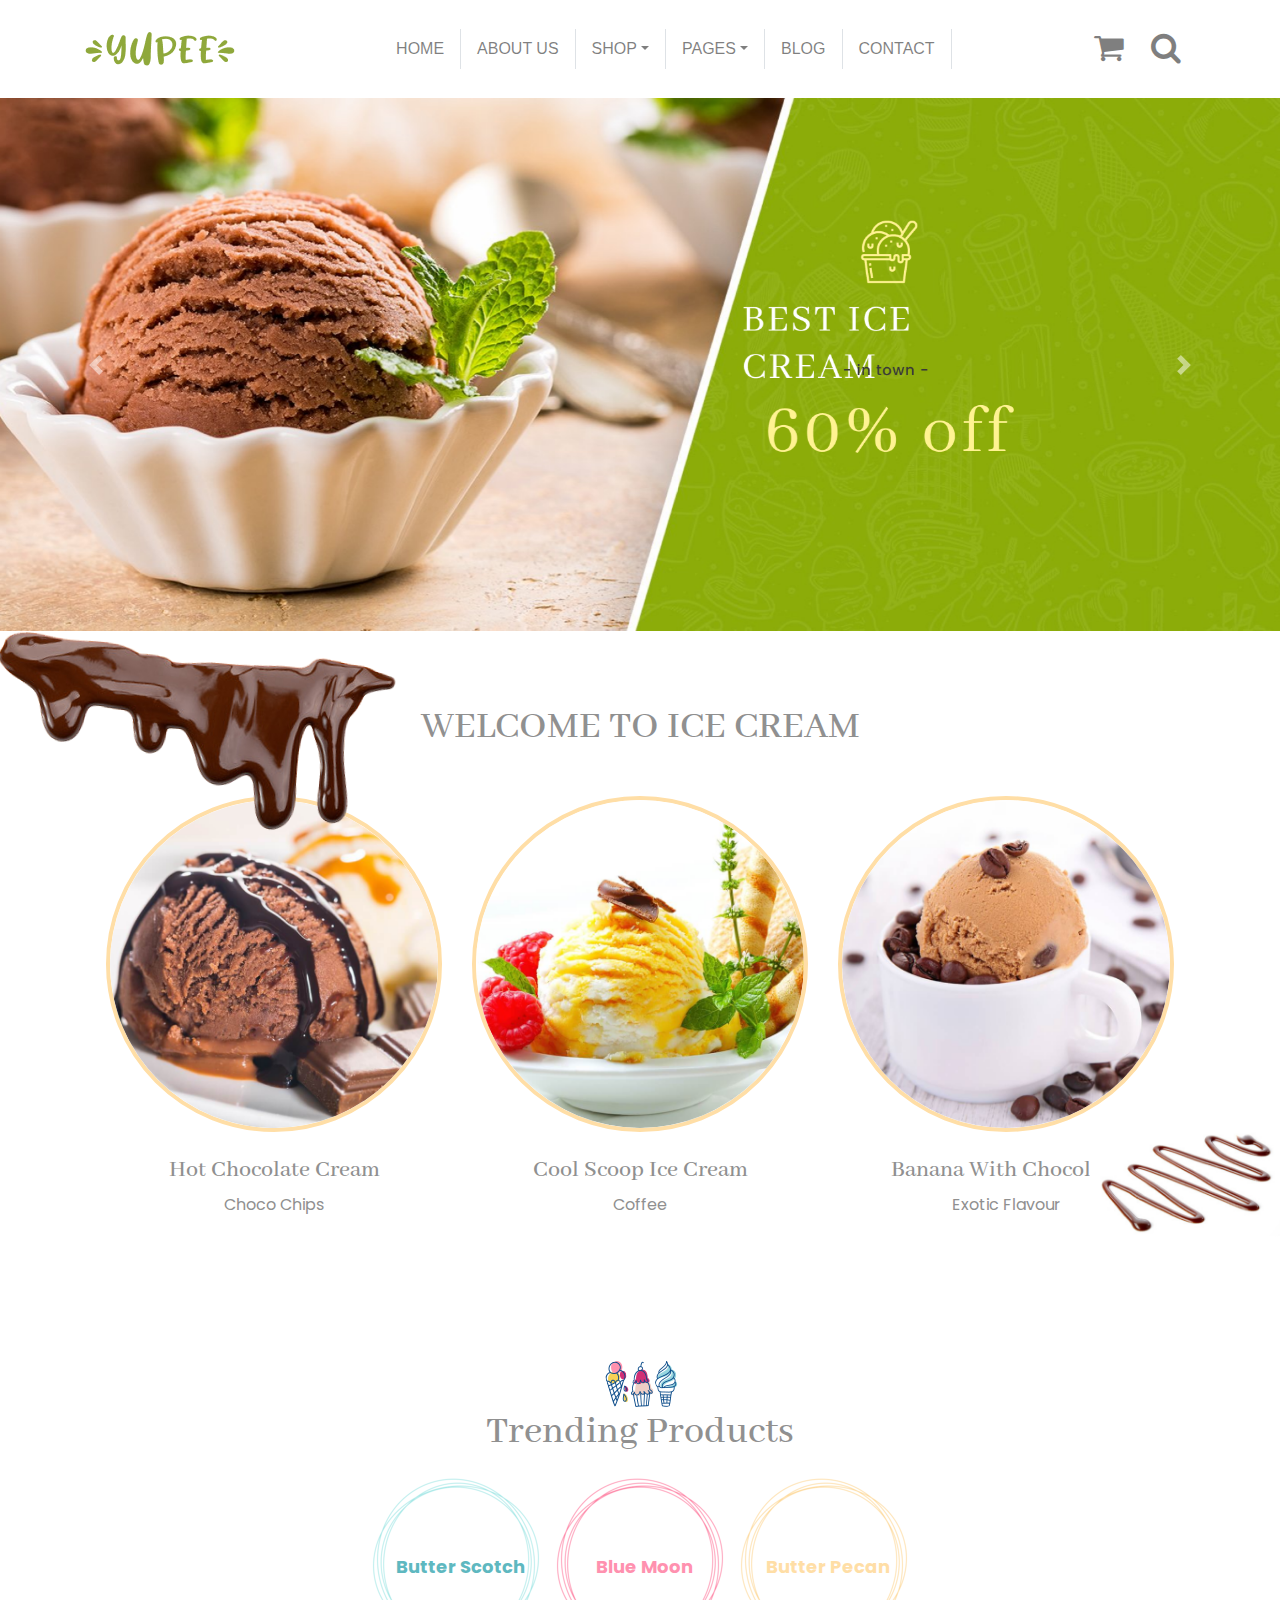
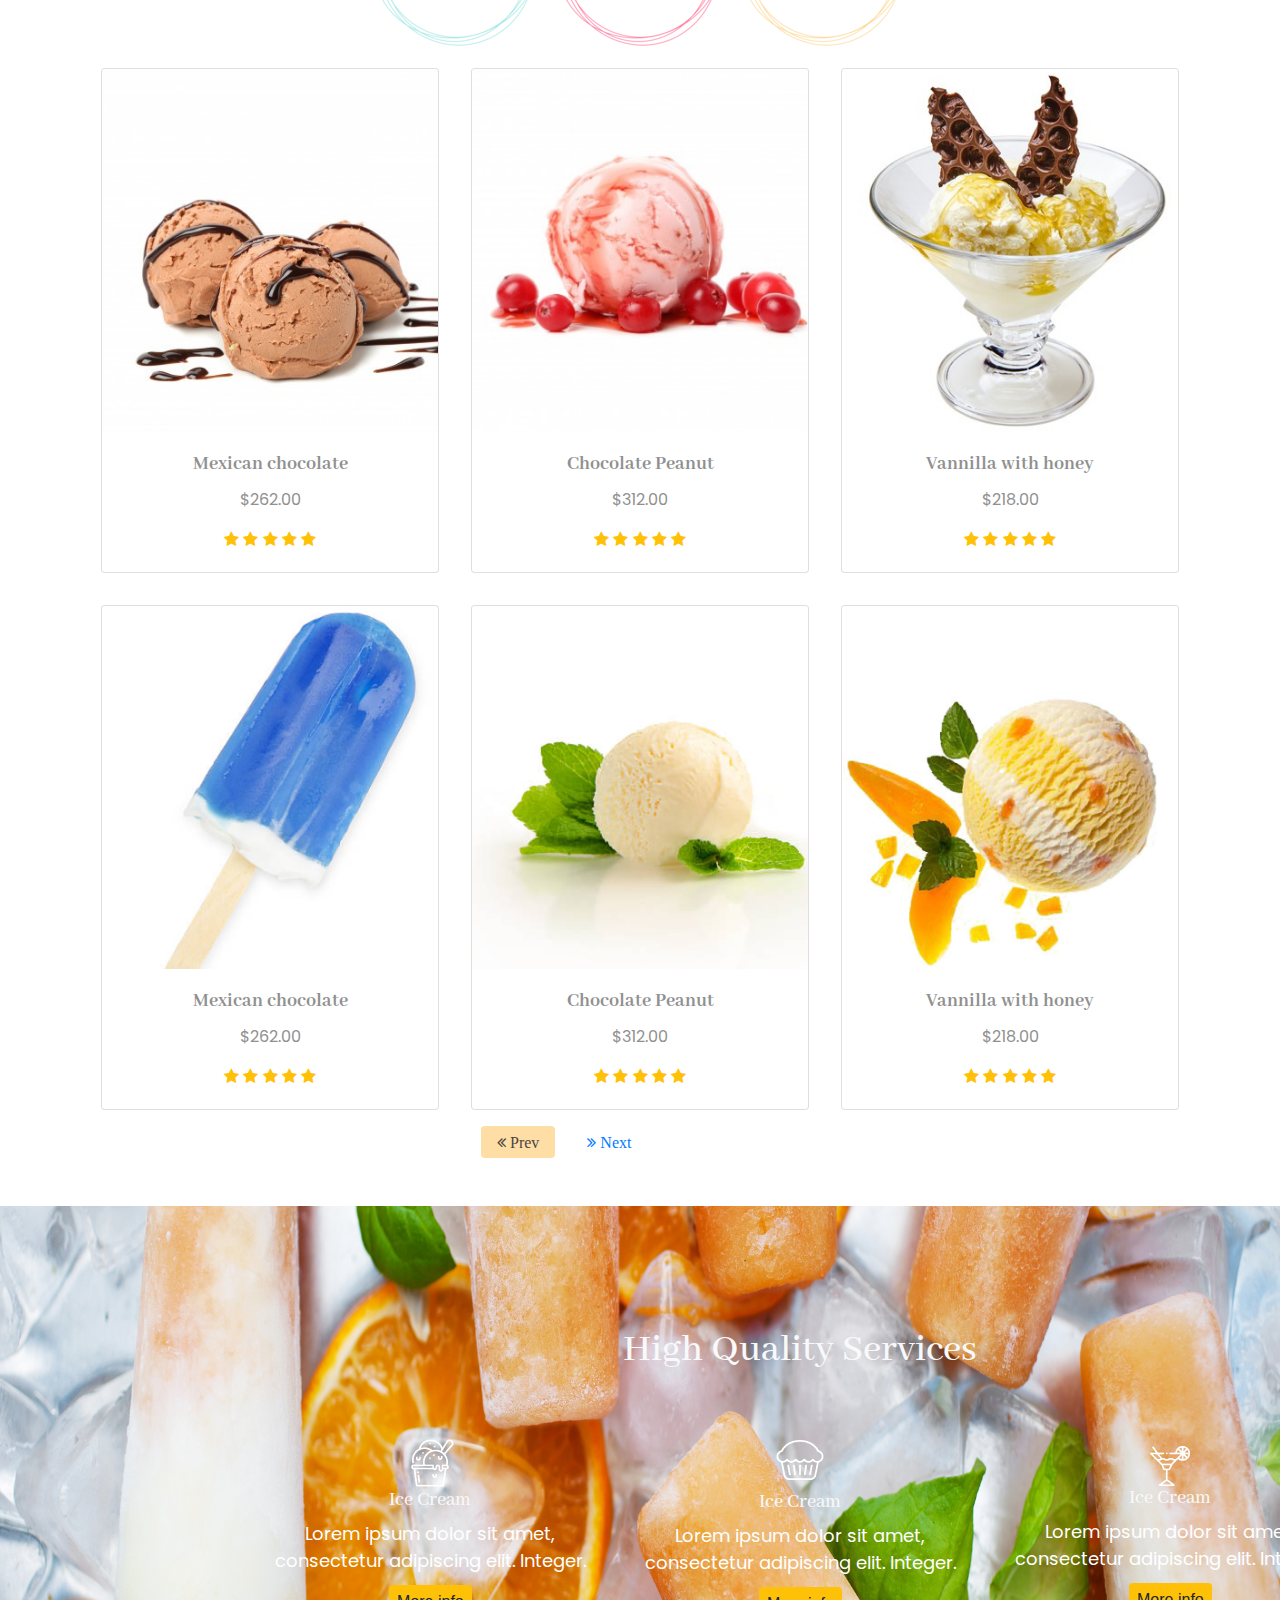
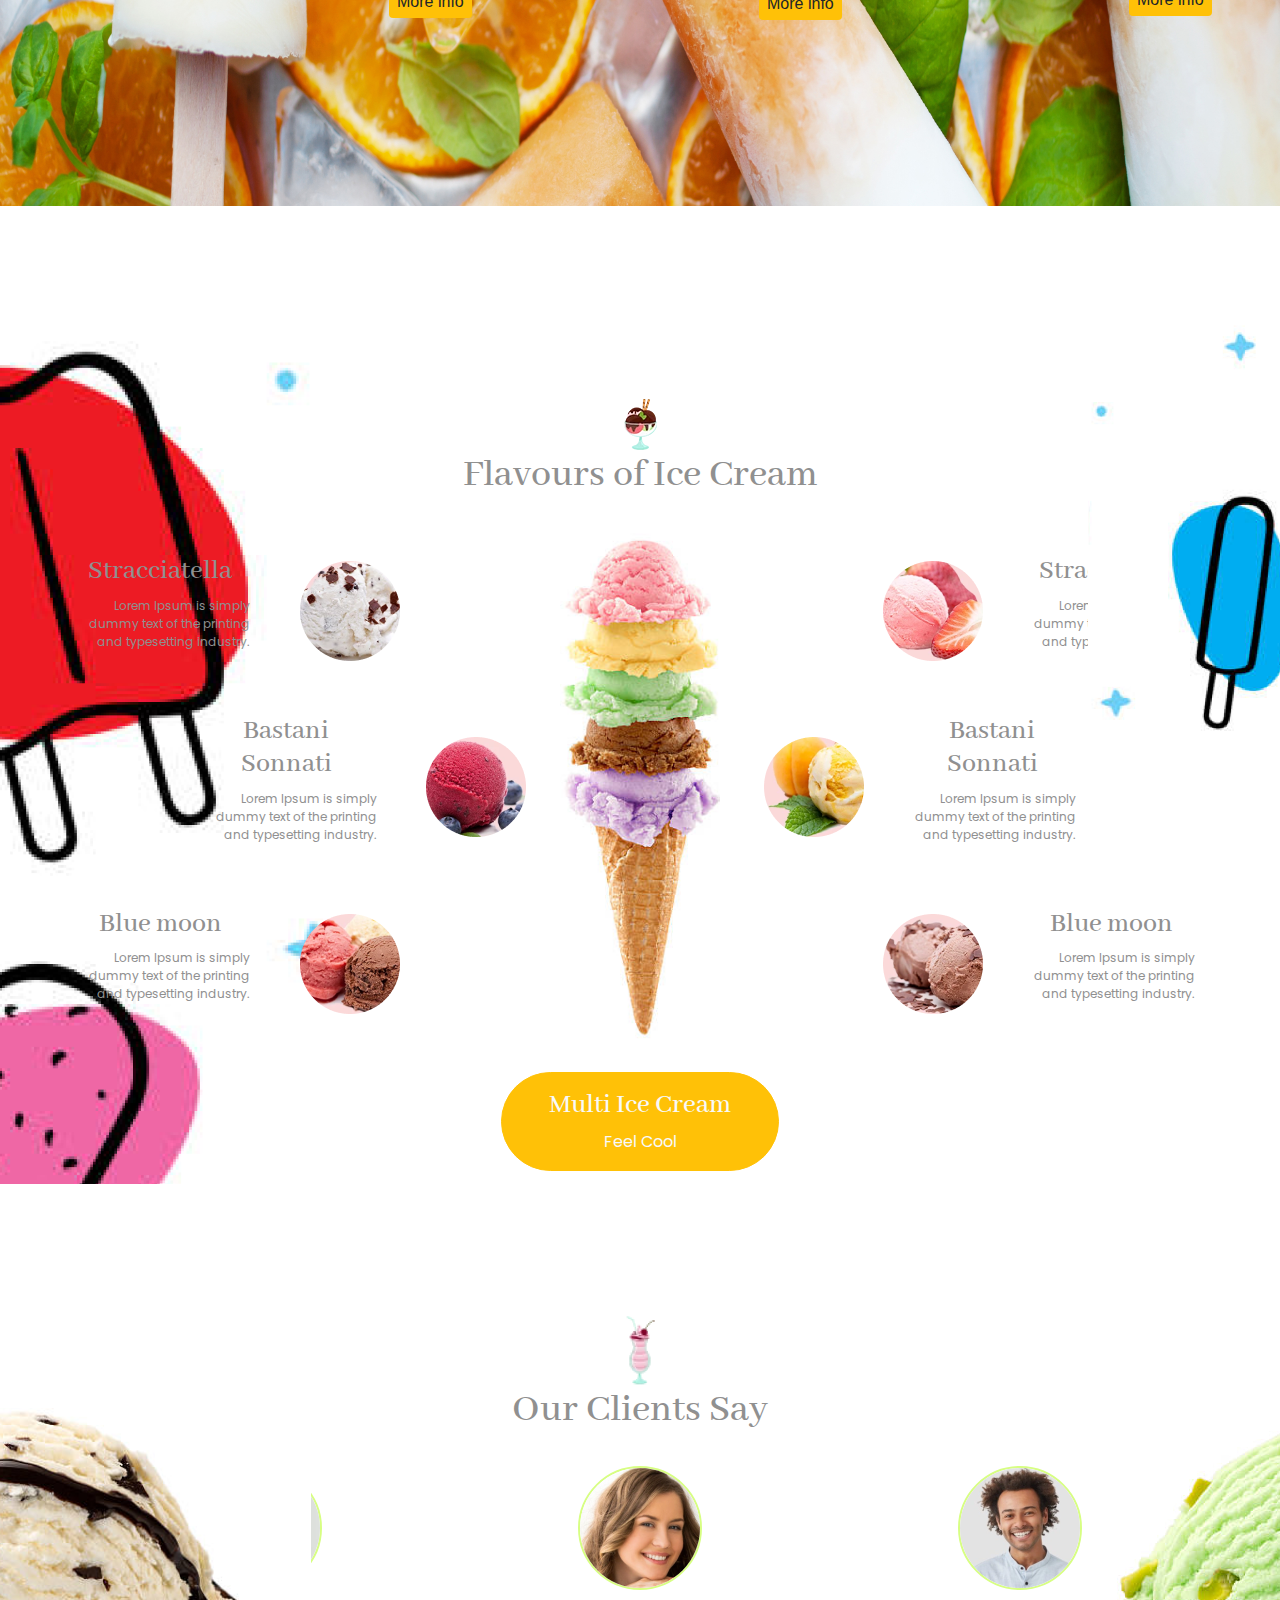
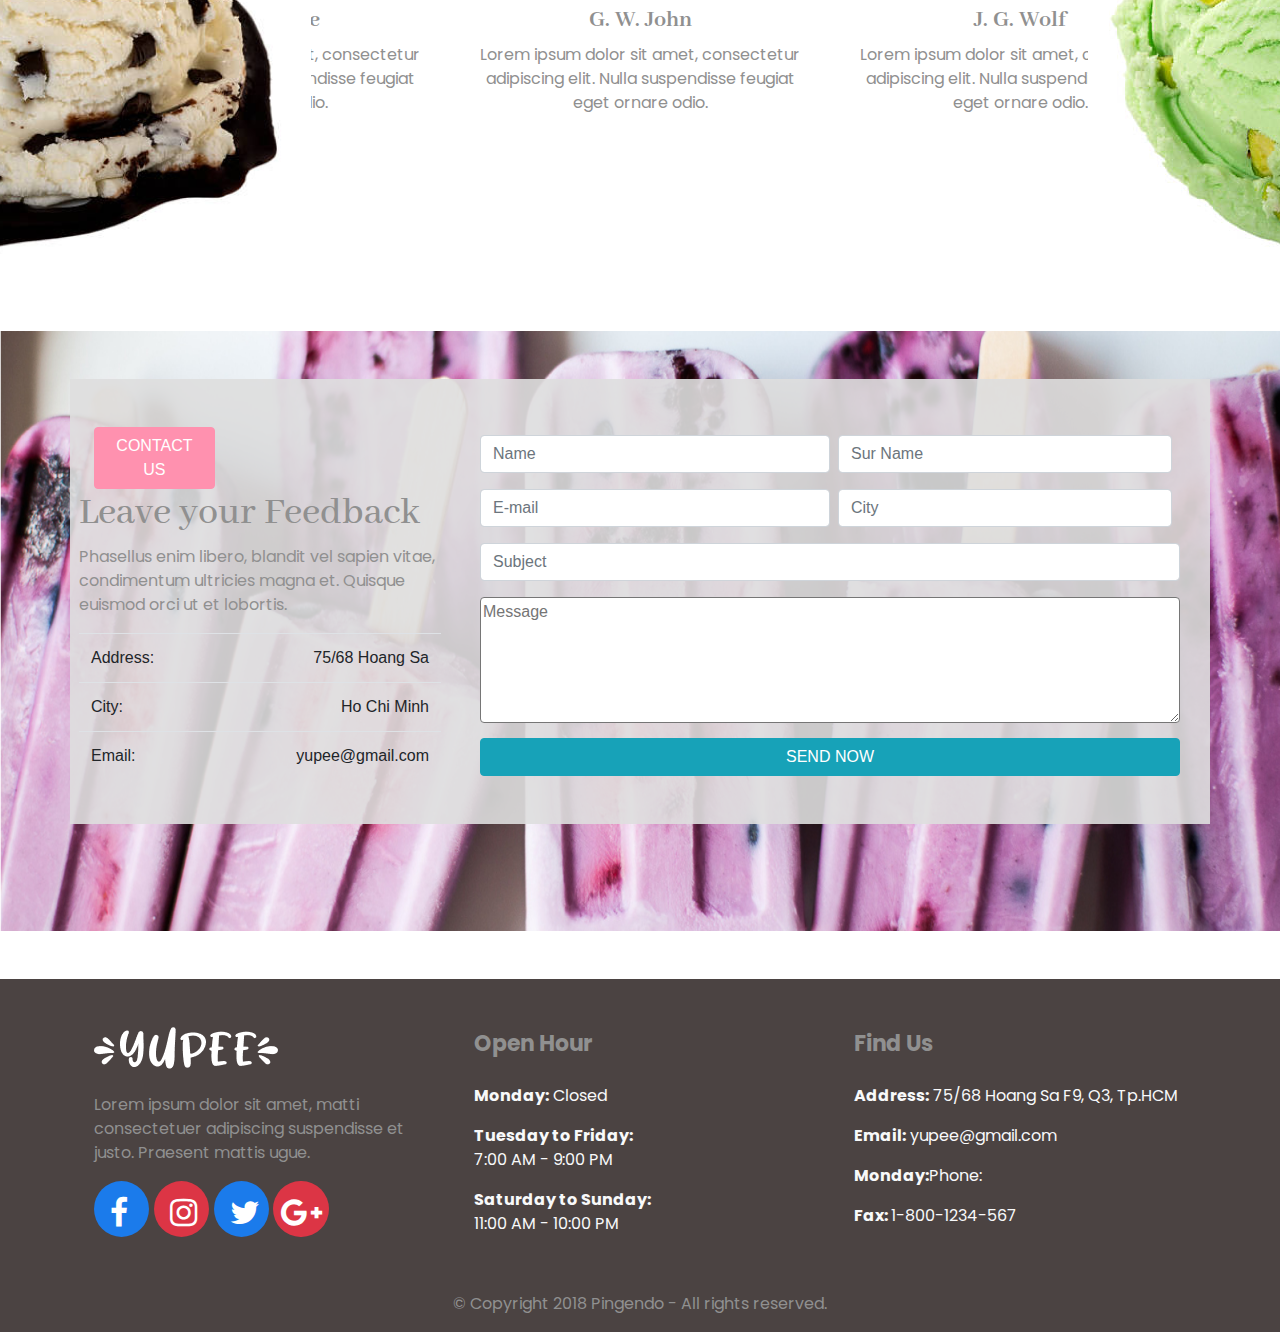
<file: index.html>
<!doctype html>

<html><!-- InstanceBegin template="/Templates/teamplates FW ice cream.dwt" codeOutsideHTMLIsLocked="false" -->

<head>
  <meta charset="utf-8">
  <meta name="viewport" content="width=device-width, initial-scale=1">
	<!-- InstanceBeginEditable name="doctitle" -->
<title>YUPEE ICE CREAM</title>
<!-- InstanceEndEditable -->
  <link rel="stylesheet" href="https://cdnjs.cloudflare.com/ajax/libs/font-awesome/4.7.0/css/font-awesome.min.css" type="text/css">
  <link rel="stylesheet" href="css/bootstrap.css" type="text/css">
	<link rel="stylesheet" href="css/MAIN_STYLE%20TAM.css" type="text/css">
	<link href="img/icon-3_small%201.png" rel="shortcut icon" type="image/x-icon">
	<!-- InstanceBeginEditable name="head" -->
	<!-- InstanceEndEditable -->
</head>

<body>
  <nav class="navbar navbar-expand-md navbar-light py-4">
    <div class="container"> <button class="navbar-toggler navbar-toggler-right border-0" type="button" data-toggle="collapse" data-target="#navbar7" style="">
        <span class="navbar-toggler-icon"></span>
      </button>
      <div class="collapse navbar-collapse" id="navbar7"> <a class="navbar-brand text-primary d-none d-md-block" href="#">
          <img src="img/logo.png" class="img-fluid">
        </a>
        <ul class="navbar-nav mx-auto">
          <li class="nav-item" draggable="true"> <a class="nav-link border-right px-3" href="#">HOME</a> </li>
          <li class="nav-item"> <a class="nav-link border-right px-3" href="#">ABOUT US</a> </li>
          <li class="nav-item dropdown"> <a class="nav-link border-right px-3 dropdown-toggle" data-toggle="dropdown" href="#">SHOP</a>
						 <div class="dropdown-menu bg-graylight text-center">
							 <a href="#" class="dropdown-item border-bottom-pink ">CONES</a>
							 <a href="#" class="dropdown-item border-bottom-pink">CANDY</a>
							 <a href="#" class="dropdown-item border-bottom-pink">TALL CUP</a>
							 <a href="#" class="dropdown-item">TODAY ONLY !</a></div>
			</li>
			
			
			
			          <li class="nav-item dropdown"> <a class="nav-link border-right px-3 dropdown-toggle" data-toggle="dropdown" href="#">PAGES</a>
			 <div class="dropdown-menu bg-graylight text-center">
							 <a href="#" class="dropdown-item border-bottom-pink">Our Staff</a>
							 <a href="#" class="dropdown-item border-bottom-pink">Pricing table
			
				 </a>
							 <a href="#" class="dropdown-item">Recipes Grid</a>
						</div>
			
			
			</li>
			          <li class="nav-item"> <a class="nav-link border-right px-3" href="#">BLOG</a> </li>
			          <li class="nav-item"> <a class="nav-link border-right px-3" href="#">CONTACT</a> </li>
        </ul>
        <ul class="navbar-nav">
          <li class="nav-item"> <a class="nav-link" href="#">
              <i class="fa-fw fa fa-shopping-cart fa-2x"></i>
            </a> </li>
          <li class="nav-item"> <a class="nav-link" href="#">
              <i class="fa-fw fa-2x fa fa-search"></i>
            </a> </li>
       
        </ul>
      </div>
    </div>
  </nav>
  <!-- InstanceBeginEditable name="ND" -->
  
	     
      <div class="row">
        <div class="col-md-12">
          <div class="carousel slide" data-ride="carousel" id="carousel">
            <div class="carousel-inner">
              <div class="carousel-item active"> <img class="d-block img-fluid w-100" src="img/icecream-slider-3_2000x 1.png">
                <div class="carousel-caption">
                
                </div>
              </div>
              <div class="carousel-item"> <img class="d-block img-fluid w-100" src="img/icecream-slider-2_2000x 1.png">
                <div class="carousel-caption">
             
                </div>
              </div>
              <div class="carousel-item"> <img class="d-block img-fluid w-100" src="img/icecream-slider-3_2000x 2.png">
                <div class="carousel-caption">
                
                </div>
              </div>
            </div> 
			  
			  <a class="carousel-control-prev" href="#carousel" role="button" data-slide="prev">
			  <span class="carousel-control-prev-icon"></span> <span class="sr-only">Previous</span></a>
			  <a class="carousel-control-next" href="#carousel" role="button" data-slide="next">
			  <span class="carousel-control-next-icon"></span> <span class="sr-only">Next</span> </a>
			  
          </div>
        </div>
      </div>
  
 
	<main class="py-5">
	 <div class="pb-5 position-relative">
		 
    <div class="container">
		<h1 class="text-center py-4">WELCOME TO ICE CREAM</h1>
      <div class="row alert text-center">
        <div class="col-md-4 " >
			<img src="img/Mask Group.png" class="img-fluid border-vang">
		  <h4 class="pt-4">Hot Chocolate Cream</h4>
			  <p>Choco Chips</p>
		  </div>
        <div class="col-md-4"><img src="img/Mask Group (2).png" class="img-fluid border-vang">
		  <h4 class="pt-4">Cool Scoop Ice Cream</h4>
			  <p>Coffee</p></div>
        <div class="col-md-4"><img src="img/Mask Group (1).png" class="img-fluid border-vang">
		  <h4 class="pt-4">Banana With Chocolate</h4>
			  <p>Exotic Flavour</p></div>
      </div>
    </div>
		 <div class="position7"><img src="img/1 6.png" class="img-fluid"></div>
		  <div class="position8"><img src="img/image 76.png" class="img-fluid"></div>
  </div>
	
	   <div class="py-5" >
    <div class="container">
	
		<h1 class="text-center"><img src="img/icon-3_small 1.png" class="img-fluid"><br>Trending Products</h1>
      <div class="row">
        <div class="col-md-12" style="">
       
          <div class="tab-content mt-2">
         
              <div class="container">
                <div class="row">
                  <div class="mx-auto col-md-8 text-center">
                    <img src="img/1 (1).png" class="img-fluid position-relative">
					  <p class="font-weight-bold p18xanh">Butter Scotch</p>
				
					  <img src="img/1 (2).png" class="img-fluid position-relative">
					  <p class="p18hong font-weight-bold">Blue Moon</p>
					
					  <img src="img/1 (3).png" class="img-fluid position-relative">
					  <p class="p18cam font-weight-bold">Butter Pecan</p>
                   
                  </div>
                </div>
                <div class="row">
                  <div class="col-md-4 col-6 p-3">
                    <div class="card text-center"> <img class="card-img-top" src="img/1 2 (0).jpg" alt="Card image cap">
                      <div class="card-body">
                        <h5 class="card-title"> <b>Mexican chocolate</b> </h5>
                        <p class="card-text">$262.00</p>
						  <div class="fa fa-star text-warning"></div>
						  <div class="fa fa-star text-warning"></div>
						  <div class="fa fa-star text-warning"></div>
						  <div class="fa fa-star text-warning"></div>
						  <div class="fa fa-star text-warning"></div>
                      </div>
                    </div>
                  </div>
				  <div class="col-md-4 col-6 p-3">
                    <div class="card text-center"> <img class="card-img-top" src="img/1 2 (1).png" alt="Card image cap">
                      <div class="card-body">
                        <h5 class="card-title"> <b> Chocolate Peanut</b> </h5>
                        <p class="card-text">$312.00</p>
						  <div class="fa fa-star text-warning"></div>
						  <div class="fa fa-star text-warning"></div>
						  <div class="fa fa-star text-warning"></div>
						  <div class="fa fa-star text-warning"></div>
						  <div class="fa fa-star text-warning"></div>
                      </div>
                    </div>
                  </div>
				  <div class="col-md-4 col-6 p-3">
                    <div class="card text-center"> <img class="card-img-top" src="img/1 2 (2).jpg" alt="Card image cap">
                      <div class="card-body">
                        <h5 class="card-title"> <b>Vannilla with honey</b> </h5>
                        <p class="card-text">$218.00</p>
						  <div class="fa fa-star text-warning"></div>
						  <div class="fa fa-star text-warning"></div>
						  <div class="fa fa-star text-warning"></div>
						  <div class="fa fa-star text-warning"></div>
						  <div class="fa fa-star text-warning"></div>
                      </div>
                    </div>
                  </div>
              
					  <div class="col-md-4 col-6 p-3">
                    <div class="card text-center"> <img class="card-img-top" src="img/d 1.png" alt="Card image cap">
                      <div class="card-body">
                        <h5 class="card-title"> <b>Mexican chocolate</b> </h5>
                        <p class="card-text">$262.00</p>
						  <div class="fa fa-star text-warning"></div>
						  <div class="fa fa-star text-warning"></div>
						  <div class="fa fa-star text-warning"></div>
						  <div class="fa fa-star text-warning"></div>
						  <div class="fa fa-star text-warning"></div>
                      </div>
                    </div>
                  </div>
				  <div class="col-md-4 col-6 p-3">
                    <div class="card text-center"> <img class="card-img-top" src="img/d 2.png" alt="Card image cap">
                      <div class="card-body">
                        <h5 class="card-title"> <b> Chocolate Peanut</b> </h5>
                        <p class="card-text">$312.00</p>
						  <div class="fa fa-star text-warning"></div>
						  <div class="fa fa-star text-warning"></div>
						  <div class="fa fa-star text-warning"></div>
						  <div class="fa fa-star text-warning"></div>
						  <div class="fa fa-star text-warning"></div>
                      </div>
                    </div>
                  </div>
				  <div class="col-md-4 col-6 p-3">
                    <div class="card text-center"> <img class="card-img-top" src="img/d.png" alt="Card image cap">
                      <div class="card-body">
                        <h5 class="card-title"> <b>Vannilla with honey</b> </h5>
                        <p class="card-text">$218.00</p>
						  <div class="fa fa-star text-warning"></div>
						  <div class="fa fa-star text-warning"></div>
						  <div class="fa fa-star text-warning"></div>
						  <div class="fa fa-star text-warning"></div>
						  <div class="fa fa-star text-warning"></div>
                      </div>
                    </div>
                  </div>
                </div>
              </div>
            </div>
          
          </div>
        </div> 
		<div class="row">
			<div class="col-3 col-md-4"></div>
		<div class="col-6 col-md-4">
		<ul class="nav nav-pills text-center px-2">
            <li class="nav-item px-2"> <a href="" class="active nav-link  fa fa-angle-double-left " data-toggle="pill" data-target="#tabone"> Prev</a> </li>
            <li class="nav-item px-2"> <a class="nav-link fa fa-angle-double-right " href="" data-toggle="pill" data-target="#tabtwo"> Next </a> </li>
           
          </ul></div><div class="col-3 col-md-4"></div></div>
      </div>
    </div>
	  
<section class="banner-full position-relative">
	   <div class="container position2">
<h1 class="text-center text-light">High Quality Services</h1>
	 <div class="py-5" >
    <div class="container">
      <div class="row">
        <div class="col-md-4 text-center pt-2">
		  <img src="img/ice-cream 3.png" class="img-fluid">
			<h5 class="text-light">Ice Cream</h5>
			<p class="p18">Lorem ipsum dolor sit amet, consectetur adipiscing elit. Integer.</p>
			<a href="#" class="btn-warning py-2 px-2 rounded">More info</a>
		  </div>
		  
        <div class="col-md-4 text-center">
		  <img src="img/muffin 1.png" class="img-fluid">
			<h5 class="text-light">Ice Cream</h5>
			<p class="p18">Lorem ipsum dolor sit amet, consectetur adipiscing elit. Integer.</p>
			<a href="#" class="btn-warning py-2 px-2 rounded">More info</a>
		  </div>
		  
		  <div class="col-md-4 text-center pt-3">
		  <img src="img/cocktail 1.png" class="img-fluid">
			<h5 class="text-light">Ice Cream</h5>
			<p class="p18">Lorem ipsum dolor sit amet, consectetur adipiscing elit. Integer.</p>
			<a href="#" class="btn-warning py-2 px-2 rounded">More info</a>
		  </div>
      </div>
    </div>
  </div>
</div>
	    </section>
	<!--  <section class="banner-full2 position-relative">
	    <div class="py-5"  >
    <div class="container">
      <div class="row">
        <div class="mx-auto col-md-8 text-center">
          <h1 class="text-light">Our Prices</h1>
          
        </div>
      </div>
      <div class="row">
        <div class="col-lg-3 col-6 p-3">
          <div class="card "> 
            <div class="card-body">
              <h5 class="card-title"> <b>Johann Goethe</b> </h5>
              <p class="card-text">CEO &amp; Founder</p>
            </div>
          </div>
        </div>
        <div class="col-lg-3 col-6 p-3">
			
          <div class="card"> 
			  <div class="bg-info">
		<h1>dsvgfsvgfdf</h1>
			</div>
            <div class="card-body">
              <h5 class="card-title"> <b>George Wolf</b> </h5>
              <p class="card-text">CFO</p>
            </div>
          </div>
        </div>
        <div class="col-lg-3 col-6 p-3">
          <div class="card"> 
            <div class="card-body">
              <h5 class="card-title"> <b>Jason Weismann</b> </h5>
              <p class="card-text">CTO</p>
            </div>
          </div>
        </div>
        <div class="col-lg-3 col-6 p-3">
          <div class="card"> 
			  <div col
            <div class="card-body">
              <h5 class="card-title"> <b>Tyson von Ginzburg</b> </h5>
              <p class="card-text">Sales VP</p>
            </div>
          </div>
        </div>
      </div>
    </div>
  </div>
	  
	  
	  </section>-->
	  
		<div class="py-5"></div><div class="pt-5"></div>
		<section class="pt-5 position-relative pb-5">
		<div class="container text-center ">
			<h1><img src="img/ICE CREAM-WEB UI/icon-5_small 1.png" class="img-fluid"><br>Flavours of Ice Cream</h1>
			<div class="row">
		
        <div class="col-md-5  p-0 ">
			<div class="row ">
				<section class="d-flex align-items-center  pt-5">
			<div class="col-5 ">
					<h3>Stracciatella</h3>
					<p class="text-right p12">Lorem Ipsum is simply dummy text of the printing and typesetting industry.</p>
					</div>
			<div class="col-4"><img src="img/ICE CREAM-WEB UI/Mask Group.png" class="img-fluid">
				</div></section>
				
				<section class="d-flex align-items-center justify-content-end pt-5">
				
				<div class="col-5">
					<h3>Bastani Sonnati</h3>
					<p class="text-right p12">Lorem Ipsum is simply dummy text of the printing and typesetting industry.</p>
					</div>
					<div class="col-4"><img src="img/ICE CREAM-WEB UI/Mask Group-1.png" class="img-fluid">
				</div></section>
			
				<section class="d-flex align-items-center  pt-5">
				<div class="col-5">
					<h3>Blue moon
</h3>
					<p class="text-right p12">Lorem Ipsum is simply dummy text of the printing and typesetting industry.</p>
					</div>
			<div class="col-4"><img src="img/ICE CREAM-WEB UI/Mask Group-2.png" class="img-fluid">
				</div></section>
			</div>
				</div>
        <div class="col-md-2"><img src="img/ICE CREAM-WEB UI/gettyimages-186883581-612x612 1.png" class="img-fluid"></div>
        
				
				<div class="col-md-5">
					<div class="row">
				<section class="d-flex align-items-center  flex-row-reverse  pt-5">
			<div class="col-5 ">
					<h3>Stracciatella</h3>
					<p class="text-right p12">Lorem Ipsum is simply dummy text of the printing and typesetting industry.</p>
					</div>
			<div class="col-4"><img src="img/ICE CREAM-WEB UI/Mask Group-3.png" class="img-fluid">
				</div></section>
				
				<section class="d-flex align-items-center  pt-5">
				<div class="col-4"><img src="img/ICE CREAM-WEB UI/Mask Group-4.png" class="img-fluid">
				</div>
				<div class="col-5">
					<h3>Bastani Sonnati</h3>
					<p class="text-right p12">Lorem Ipsum is simply dummy text of the printing and typesetting industry.</p>
					</div></section>
			
				<section class="d-flex align-items-center  flex-row-reverse  pt-5">
				<div class="col-5">
					<h3>Blue moon
</h3>
					<p class="text-right p12">Lorem Ipsum is simply dummy text of the printing and typesetting industry.</p>
					</div>
			<div class="col-4"><img src="img/ICE CREAM-WEB UI/Mask Group-5.png" class="img-fluid">
				</div></section>
			</div></div>
    
			
			</div>
			  <button type="submit" class="btn btn-warning rounded-circle-50 w-25 p-0"><h3 class="text-light pt-3">Multi Ice Cream</h3><p class="text-light">Feel Cool</p></button>
			</div>
			<div class="position5"><img src="img/ICE CREAM-WEB UI/image 10.png" class="img-fluid"> </div> 
			<div class="position6"><img src="img/ICE CREAM-WEB UI/image 10 (1).png" class="img-fluid"> </div>
			
		
		
		</section>
		
		
		<div class="pt-5"></div>
		
	  <section class="position-relative pb-5">
		  
	   <div class="py-5 text-center text-white"  >
    <div class="container">
		<h1><img src="img/image 25.png" class="img-fluid"><br>Our Clients Say</h1>
           <div class="row">
        <div class="col-lg-4 col-md-6 p-4"> <img class="img-fluid d-block mb-3 mx-auto rounded-circle border-xanh" src= "img/image 15.png">
          <h4> <b>J. W. Goethe</b> </h4>
          <p class="mb-0">Lorem ipsum dolor sit amet, consectetur adipiscing elit. Nulla suspendisse feugiat eget ornare odio.</p>
        </div>
        <div class="col-lg-4 col-md-6 p-4"> <img class="img-fluid d-block mb-3 mx-auto rounded-circle border-xanh" src="img/image 12.png">
          <h4> <b>G. W. John</b> </h4>
          <p class="mb-0">Lorem ipsum dolor sit amet, consectetur adipiscing elit. Nulla suspendisse feugiat eget ornare odio.</p>
        </div>
        <div class="col-lg-4 p-4"> <img class="img-fluid d-block mb-3 mx-auto rounded-circle border-xanh" src= "img/image 13.png">
          <h4> <b>J. G. Wolf</b> </h4>
          <p class="mb-0">Lorem ipsum dolor sit amet, consectetur adipiscing elit. Nulla suspendisse feugiat eget ornare odio.</p>
        </div>
      </div>
    </div>
  </div>
		  <div class="position3"><img src="img/image 19.png"></div>
		  <div class="position4"><img src="img/image 18.png"></div>
	  </section>
	  <div class="py-5"></div>
	  <section class="pt-5 banner-full3">
	  <div class="container "><div class="row">
		  <div class="col-md-4 pt-5 bg-gray px-4">
		  <div class="row">
			  <div class="col-md-5  ">
		  <button type="submit" class="btn btn-pink w-100 ">CONTACT US</button>
				
		  </div>
			 <h1>Leave your Feedback</h1> 
			  <p>Phasellus enim libero, blandit vel sapien vitae, condimentum ultricies magna et. Quisque euismod orci ut et lobortis.</p>
			    <table class="table">
              <thead>
               
              </thead>
              <tbody>
                <tr>
           
                  <td class="text-left">Address:</td>
                  <td class="text-right">75/68 Hoang Sa</td>
                </tr>
                <tr>
           
                  <td class="text-left">City:</td>
                  <td class="text-right">Ho Chi Minh</td>
                </tr>
				  <tr>
           
                  <td class="text-left">Email:</td>
                  <td class="text-right">yupee@gmail.com</td>
                </tr>
               
              </tbody>
            </table>
		  </div>
		  </div>
		  <div class="col-md-8 bg-gray">
		   <div class="py-5" >
    <div class="container">
      <div class="row">
        <div class="col-md-12">
          <form class="form-inline">
            <div class="form-group col-md-6 p-0 py-2">
              <input type="email" class="form-control w-100" id="inputnameinline" placeholder="Name"> </div>
            <div class="form-group col-md-6 p-0 py-2">
              <input type="password" class="form-control mx-2 w-100" id="inputsurnameinline" placeholder="Sur Name"> </div>
			    <div class="form-group col-md-6 p-0 py-2">
              <input type="email" class="form-control w-100" id="inputmailinline" placeholder="E-mail"> </div>
            <div class="form-group col-md-6 p-0 py-2">
              <input type="password" class="form-control mx-2 w-100" id="inputpasswordinline" placeholder="City"> </div>
			  <div class="form-group col-12 p-0 py-2"> <input type="email" class="form-control w-100" placeholder="Subject">  </div>
			  <div class="py-2">
			  <textarea name="message" cols="100" rows="5" class="text-input text-primary rounded w-100" placeholder="Message"></textarea><br></div>
            <button type="submit" class="btn btn-info w-100 ">SEND NOW</button>
          </form>
        </div>
      </div>
    </div>
  </div>
		  
		  </div>
	   </div></div>
	  </section>
	</main>
  <!-- InstanceEndEditable -->
  <footer class="bg-footer">
    <div class="container">
      <div class="row">
        <div class="p-4 col-md-4 pt-5">
          <img src="img/_YUPEE_footer.png" class="img-fluid">
          <p class="pt-4">Lorem ipsum dolor sit amet, matti consectetuer adipiscing  suspendisse et justo.  Praesent mattis ugue.</p>
			<div class="fa fa-facebook-f bg-info col-2 rounded-circle fa-2x h-25 pt-3 pl-3"></div>
			<div class="bg-danger col-2 rounded-circle fa-2x h-25 fa fa-instagram pl-3 pt-3"></div>
			<div class="bg-info col-2 rounded-circle fa-2x h-25 pt-3 pl-3 fa fa-twitter"></div>
			<div class="bg-danger col-2 rounded-circle fa-2x h-25 pt-3 pl-2 fa fa-google-plus"></div>
        </div>
        <div class="p-4 col-md-4">
          <p class="mb-4 p22 font-weight-bold pt-4">Open Hour</p>
          <ul class="list-unstyled"> 
			<p> <a href="#" class="text-light font-weight-bold">Monday:<span class="font-weight-normal"> Closed</span></a> <br> </p> 
			<p>  <a href="#" class="text-light font-weight-bold">Tuesday to Friday:<br><span class="font-weight-normal"> 7:00 AM - 9:00 PM

</span>
</a> <br></p>
						<p>  <a href="#" class="text-light font-weight-bold">Saturday to Sunday:<br><span class="font-weight-normal"> 11:00 AM - 10:00 PM
</span>
			  </a></p></ul>
        </div>
        <div class="p-4 col-md-4">
         <p class="mb-4 p22 font-weight-bold pt-4">Find Us</p>
          			<p><a href="#" class="text-light font-weight-bold">Address:<span class="font-weight-normal"> 75/68 Hoang Sa F9, Q3, Tp.HCM</span></a> <br>  </p>
        			<p> <a href="#" class="text-light font-weight-bold">Email:<span class="font-weight-normal"> yupee@gmail.com</span></a> <br> </p>
					<p>	<a href="#" class="text-light font-weight-bold">Monday:<span class="font-weight-normal">Phone: </span></a> <br> </p>
					<p>	<a href="#" class="text-light font-weight-bold">Fax: <span class="font-weight-normal"> 1-800-1234-567</span></a> <br> </p>
        </div>
      
      </div>
      <div class="row">
        <div class="col-md-12 mt-3">
          <p class="text-center">© Copyright 2018 Pingendo - All rights reserved. </p>
        </div>
      </div>
    </div>
 
	
	
  <script src="https://code.jquery.com/jquery-3.3.1.slim.min.js" integrity="sha384-q8i/X+965DzO0rT7abK41JStQIAqVgRVzpbzo5smXKp4YfRvH+8abtTE1Pi6jizo" crossorigin="anonymous"></script>
  <script src="https://cdnjs.cloudflare.com/ajax/libs/popper.js/1.14.6/umd/popper.min.js" integrity="sha384-wHAiFfRlMFy6i5SRaxvfOCifBUQy1xHdJ/yoi7FRNXMRBu5WHdZYu1hA6ZOblgut" crossorigin="anonymous"></script>
  <script src="https://stackpath.bootstrapcdn.com/bootstrap/4.3.1/js/bootstrap.min.js" integrity="sha384-JjSmVgyd0p3pXB1rRibZUAYoIIy6OrQ6VrjIEaFf/nJGzIxFDsf4x0xIM+B07jRM" crossorigin="anonymous"></script>
	</footer>
</body>

<!-- InstanceEnd --></html>
</file>
